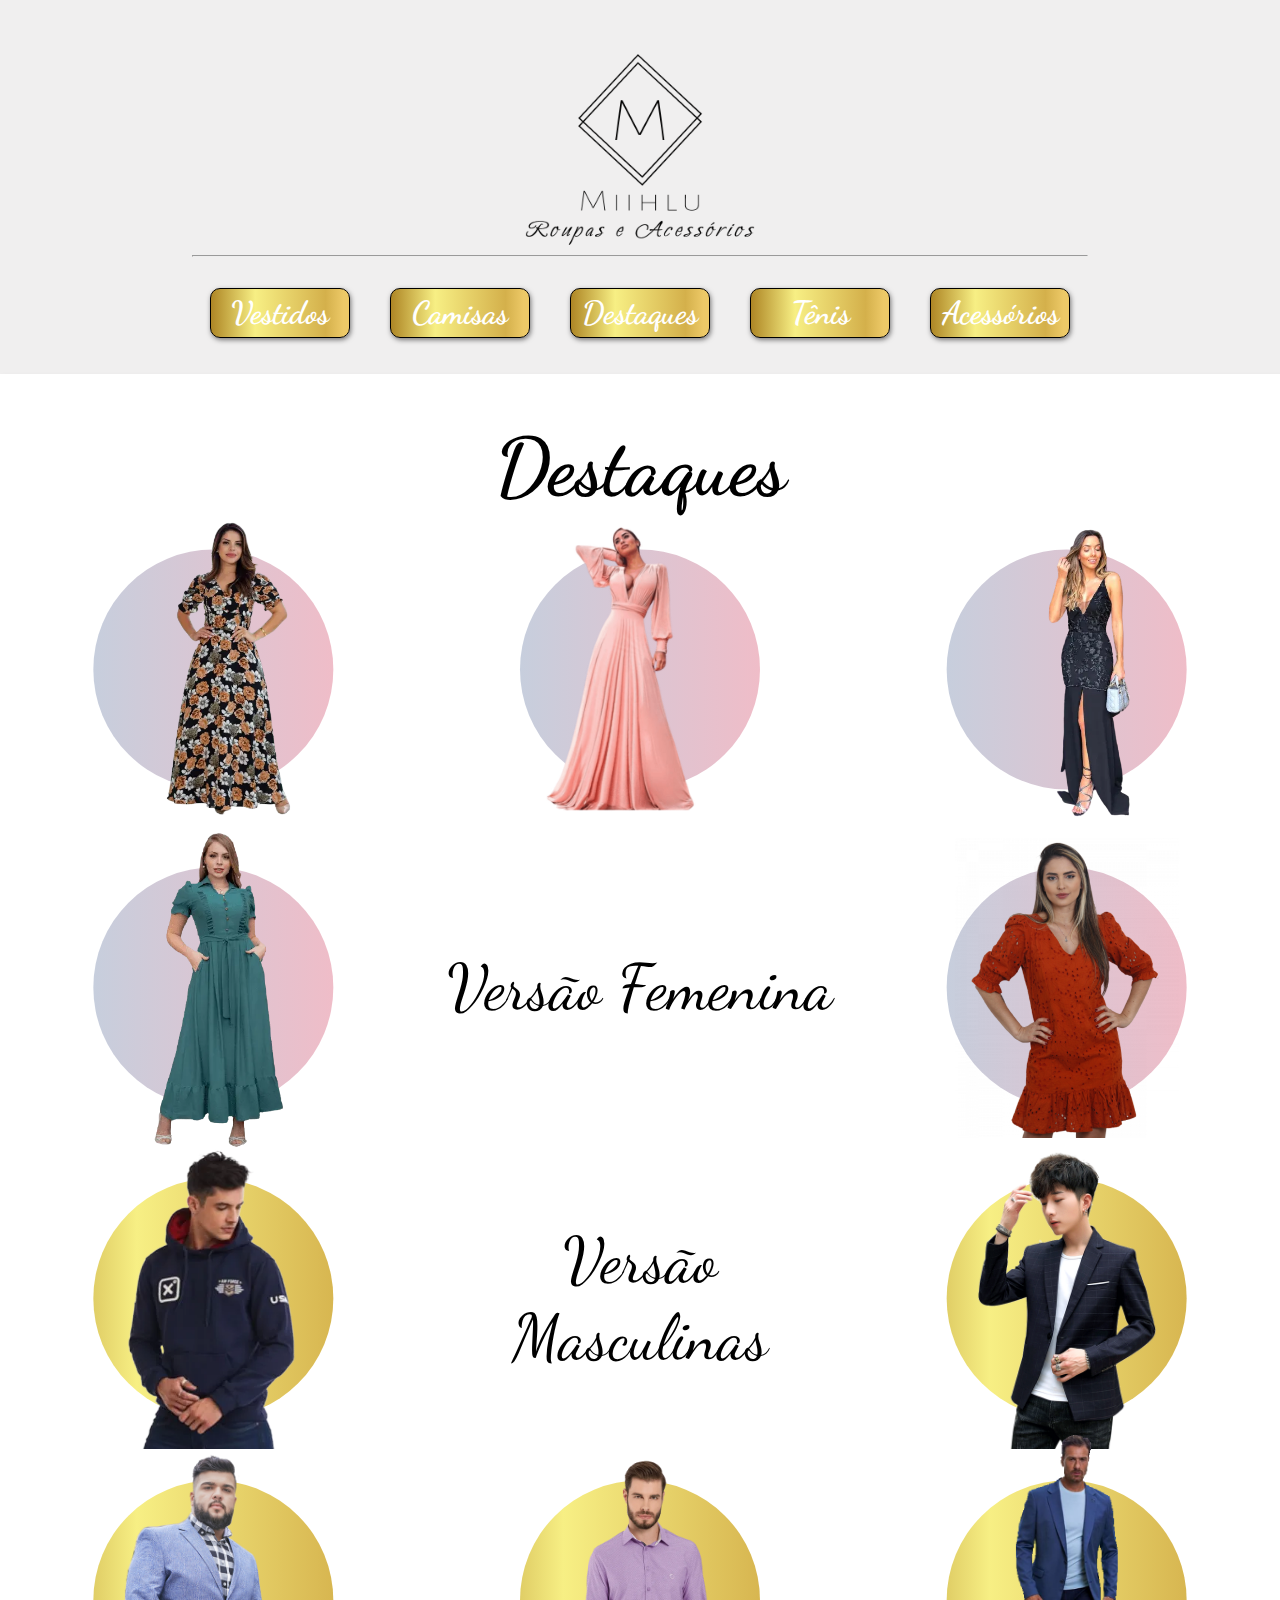
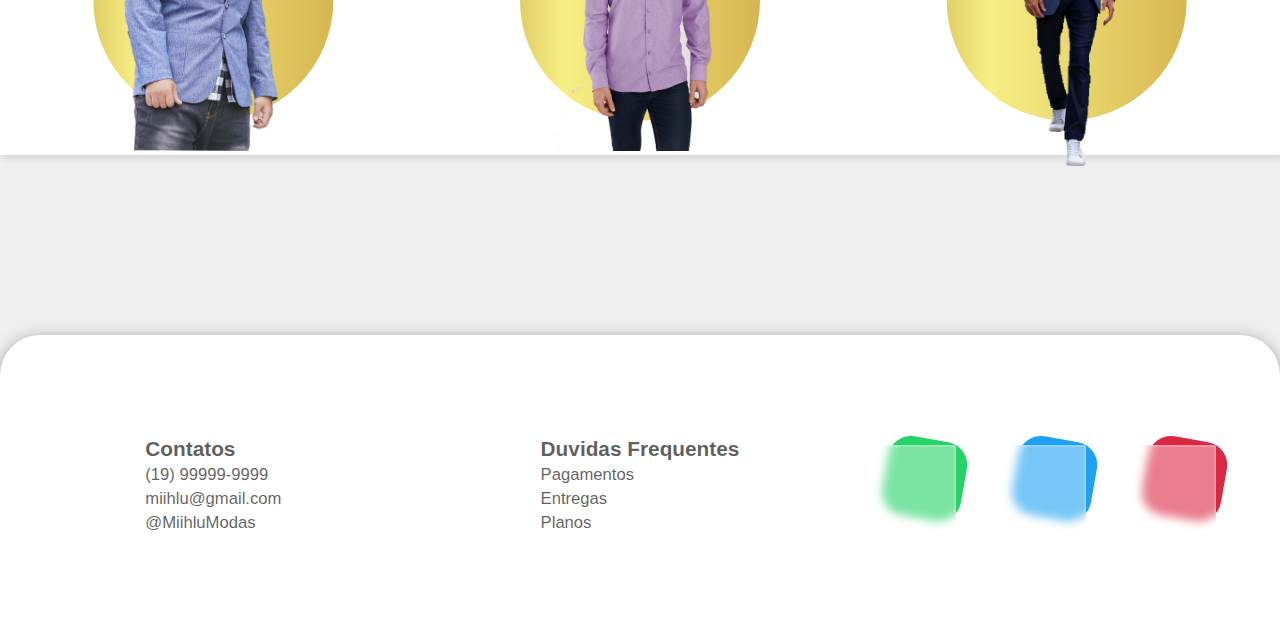
<file: pages/destaques.html>
<!DOCTYPE html>
<html lang="pt-br">

<head>
    <meta charset="UTF-8">
    <meta http-equiv="X-UA-Compatible" content="IE=edge">
    <meta name="viewport" content="width=device-width, initial-scale=1.0">
    <link rel="shortcut icon" href="../img/logo.png" type="image/x-icon" sizes="16x" />
    <title>Pagina Principal</title>
    <link rel="preconnect" href="https://fonts.googleapis.com">
    <link rel="preconnect" href="https://fonts.gstatic.com" crossorigin>
    <link href="https://fonts.googleapis.com/css2?family=Dancing+Script&display=swap" rel="stylesheet">
    <link rel="stylesheet" href="https://cdnjs.cloudflare.com/ajax/libs/animate.css/4.1.1/animate.min.css" />
    <link rel="stylesheet" href="https://cdnjs.cloudflare.com/ajax/libs/font-awesome/6.2.1/css/all.min.css"
        integrity="sha512-MV7K8+y+gLIBoVD59lQIYicR65iaqukzvf/nwasF0nqhPay5w/9lJmVM2hMDcnK1OnMGCdVK+iQrJ7lzPJQd1w=="
        crossorigin="anonymous" referrerpolicy="no-referrer" />
    <link href="https://cdn.jsdelivr.net/npm/bootstrap@5.2.3/dist/css/bootstrap.min.css" rel="stylesheet"
        integrity="sha384-rbsA2VBKQhggwzxH7pPCaAqO46MgnOM80zW1RWuH61DGLwZJEdK2Kadq2F9CUG65" crossorigin="anonymous">
    <link rel="stylesheet" href="css/style-destaques.css">
</head>

<body>
    
    <div class="container">
        <header>
            <div class="fundo">
                <img src="../img/logo.png" alt="">
                
            </div>

            <hr>
            <ul>
                <li><a href="">Vestidos</a></li>
                <li><a href="">Camisas</a></li>
                <li><a href="destaques.html">Destaques</a></li>
                <li><a href="tenis.html">Tênis</a></li>
                <li><a href="">Acessórios</a></li>
            </ul>
        </header>
        <main>
            <h1>Destaques</h1>
            <div class="cards-destaques">

                <div class="card">
                    <div class="quadrado"></div>
                    <div class="content">
                        <h2>Vestido Florido</h2>
                        <h3>Tamanhos P, M, G, GG</h3>
                        <p>
                            Se vista como a primavera com esse vestido florido:
                            <br>
                            <b>R$ 129,90</b>
                        </p>
                        <a href="">Compre Agora</a>
                    </div>
                    <img src="../img/vestido2.png" alt="">
                </div>
                <div class="card">
                    <div class="quadrado"></div>
                    <div class="content">
                        <h2>Vestido Rosa</h2>
                        <h3>Tamanhos P, M, G, GG</h3>
                        <p>
                            Use a cor da Harmonia e união, esse mês em promoção!
                            Apenas por:
                            <br>
                            <b>R$ 129,90</b>
                        </p>
                        <a href="">Compre Agora</a>
                    </div>
                    <img src="../img/vestido1.png" style="height: 350px;" alt="">
                </div>
                <div class="card">
                    <div class="quadrado"></div>
                    <div class="content">
                        <h2>Vestido Preto</h2>
                        <h3>Tamanhos P, M, G, GG</h3>
                        <p>
                            Para você mais ousado, um preto provocante
                            sempre é bom né? apenas por:
                            <br>
                            <b>R$ 149,90</b>
                        </p>
                        <a href="">Compre Agora</a>
                    </div>
                    <img src="../img/vestido3.png" alt="">
                </div>

            </div>
            <div class="cards-destaques">

                <div class="card">
                    <div class="quadrado"></div>
                    <div class="content">
                        <h2>Vestido Verde</h2>
                        <h3>Tamanhos P, M, G, GG</h3>
                        <p>
                            Cause inveja nas inimigas com esse vestido,
                            afinal, verde é a cor da inveja, por:
                            <br>
                            <b>R$ 129,90</b>
                        </p>
                        <a href="">Compre Agora</a>
                    </div>
                    <img src="../img/vestido4.png" style="height: 350px;" alt="">
                </div>

                <div class="destaque-tipo">
                    <h2>Versão Femenina</h2>
                </div>


                <div class="card">
                    <div class="quadrado"></div>
                    <div class="content">
                        <h2>Vestido Laranja</h2>
                        <h3>Tamanhos P, M, G, GG</h3>
                        <p>
                            Venha andar como uma laranja! com um tom lindo
                            de laranja, por:
                            <br>
                            <b>R$ 149,90</b>
                        </p>
                        <a href="">Compre Agora</a>
                    </div>
                    <img src="../img/vestido5.png" alt="">
                </div>

            </div>
            
            <!-- cards masulinos -->
            <div class="cards-destaques">

                <div class="card">
                    <div class="quadrado-homem"></div>
                    <div class="content">
                        <h2>Vestido Rosa</h2>
                        <h3>Tamanhos P, M, G, GG</h3>
                        <p>
                            Use a cor da Harmonia e união, esse mês em promoção!
                            Apenas por:
                            <br>
                            <b>R$ 129,90</b>
                        </p>
                        <a href="">Compre Agora</a>
                    </div>
                    <img src="../img/homem1.png" alt="">
                </div>

                <div class="destaque-tipo">
                    <h2>Versão Masculinas</h2>
                </div>


                <div class="card">
                    <div class="quadrado-homem"></div>
                    <div class="content">
                        <h2>Vestido Rosa</h2>
                        <h3>Tamanhos P, M, G, GG</h3>
                        <p>
                            Para você mais ousado, um preto provocante
                            sempre é bom né? apenas por:
                            <br>
                            <b>R$ 149,90</b>
                        </p>
                        <a href="">Compre Agora</a>
                    </div>
                    <img src="../img/homem2.png" alt="">
                </div>
                <div class="card">
                    <div class="quadrado-homem"></div>
                    <div class="content">
                        <h2>Vestido Laranja</h2>
                        <h3>Tamanhos P, M, G, GG</h3>
                        <p>
                            Venha andar como uma laranja! com um tom lindo
                            de laranja, por:
                            <br>
                            <b>R$ 149,90</b>
                        </p>
                        <a href="">Compre Agora</a>
                    </div>
                    <img src="../img/homem3.png" alt="">
                </div><div class="card">
                    <div class="quadrado-homem"></div>
                    <div class="content">
                        <h2>Vestido Laranja</h2>
                        <h3>Tamanhos P, M, G, GG</h3>
                        <p>
                            Venha andar como uma laranja! com um tom lindo
                            de laranja, por:
                            <br>
                            <b>R$ 149,90</b>
                        </p>
                        <a href="">Compre Agora</a>
                    </div>
                    <img src="../img/homem4.png" alt="">
                </div><div class="card">
                    <div class="quadrado-homem"></div>
                    <div class="content">
                        <h2>Vestido Laranja</h2>
                        <h3>Tamanhos P, M, G, GG</h3>
                        <p>
                            Venha andar como uma laranja! com um tom lindo
                            de laranja, por:
                            <br>
                            <b>R$ 149,90</b>
                        </p>
                        <a href="">Compre Agora</a>
                    </div>
                    <img src="../img/homem5.png" style="height: 400px;" alt="">
                </div>
            </div>

        </main>
        

    </div>
    <footer>

        <div>
            <ul>
                <li>Contatos</li>
                <li><a href="">(19) 99999-9999</a></li>
                <li><a href="">miihlu@gmail.com</a></li>
                <li><a href="">@MiihluModas</a></li>
            </ul>
        </div>
        <div>
            <ul>
                <li>Duvidas Frequentes</li>
                <li><a href="">Pagamentos</a></li>
                <li><a href="">Entregas</a></li>
                <li><a href="">Planos</a></li>
            </ul>
        </div>
        <div>
            <ul class="redes-sociais">
                <li><a href="" class="redes-sociais-a"><i class="fa-brands fa-whatsapp"></i></a></li>
                <li><a href="" class="redes-sociais-a"><i class="fa-brands fa-twitter"></i></a></li>
                <li><a href="" class="redes-sociais-a"><i class="fa-brands fa-instagram"></i></a></li>
            </ul>
        </div>

    </footer>

</body>

</html>
</file>
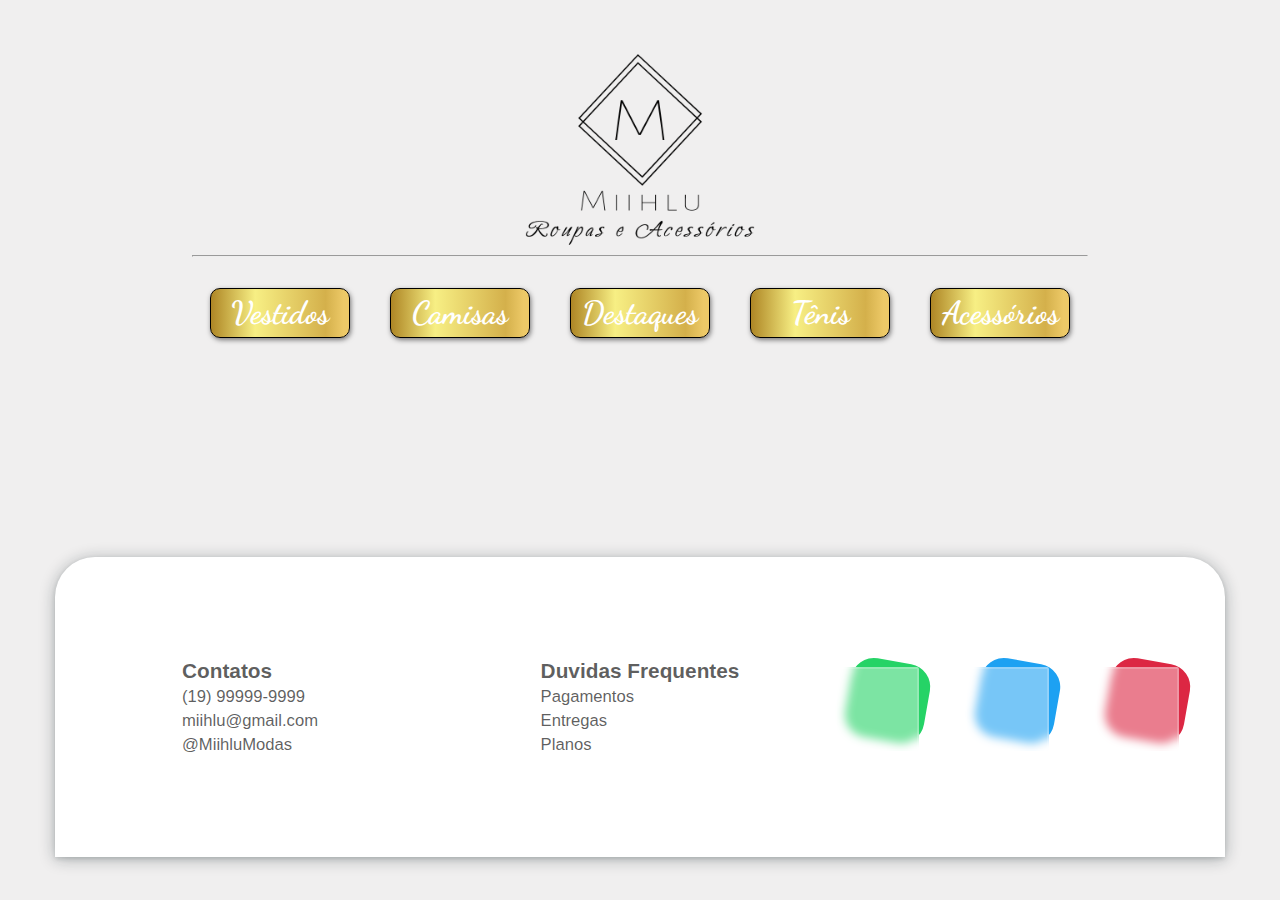
<file: pages/tenis.html>
<!DOCTYPE html>
<html lang="pt-br">

<head>
    <meta charset="UTF-8">
    <meta http-equiv="X-UA-Compatible" content="IE=edge">
    <meta name="viewport" content="width=device-width, initial-scale=1.0">
    <link rel="shortcut icon" href="../img/logo.png" type="image/x-icon" sizes="16x" />
    <title>Pagina Principal</title>
    <link rel="preconnect" href="https://fonts.googleapis.com">
    <link rel="preconnect" href="https://fonts.gstatic.com" crossorigin>
    <link href="https://fonts.googleapis.com/css2?family=Dancing+Script&display=swap" rel="stylesheet">
    <link rel="stylesheet" href="https://cdnjs.cloudflare.com/ajax/libs/animate.css/4.1.1/animate.min.css" />
    <link rel="stylesheet" href="https://cdnjs.cloudflare.com/ajax/libs/font-awesome/6.2.1/css/all.min.css"
        integrity="sha512-MV7K8+y+gLIBoVD59lQIYicR65iaqukzvf/nwasF0nqhPay5w/9lJmVM2hMDcnK1OnMGCdVK+iQrJ7lzPJQd1w=="
        crossorigin="anonymous" referrerpolicy="no-referrer" />
    <link href="https://cdn.jsdelivr.net/npm/bootstrap@5.2.3/dist/css/bootstrap.min.css" rel="stylesheet"
        integrity="sha384-rbsA2VBKQhggwzxH7pPCaAqO46MgnOM80zW1RWuH61DGLwZJEdK2Kadq2F9CUG65" crossorigin="anonymous">
    <link rel="stylesheet" href="https://stackpath.bootstrapcdn.com/bootstrap/4.1.3/css/bootstrap.min.css" integrity="sha384-MCw98/SFnGE8fJT3GXwEOngsV7Zt27NXFoaoApmYm81iuXoPkFOJwJ8ERdknLPMO" crossorigin="anonymous">
    <link rel="stylesheet" href="css/style-tenis.css">
</head>

<body>

    <div class="container-meu">
        <header>
            <div class="fundo">
                <img src="../img/logo.png" alt="">
                
            </div>

            <hr>
            <ul>
                <li><a href="">Vestidos</a></li>
                <li><a href="">Camisas</a></li>
                <li><a href="destaques.html">Destaques</a></li>
                <li><a href="tenis.html">Tênis</a></li>
                <li><a href="">Acessórios</a></li>
            </ul>
        </header>

        <main>
           
        </main>


        
        <footer>

            <div>
                <ul>
                    <li>Contatos</li>
                    <li><a href="">(19) 99999-9999</a></li>
                    <li><a href="">miihlu@gmail.com</a></li>
                    <li><a href="">@MiihluModas</a></li>
                </ul>
            </div>
            <div>
                <ul>
                    <li>Duvidas Frequentes</li>
                    <li><a href="">Pagamentos</a></li>
                    <li><a href="">Entregas</a></li>
                    <li><a href="">Planos</a></li>
                </ul>
            </div>
            <div>
                <ul class="redes-sociais">
                    <li><a href="" class="redes-sociais-a"><i class="fa-brands fa-whatsapp"></i></a></li>
                    <li><a href="" class="redes-sociais-a"><i class="fa-brands fa-twitter"></i></a></li>
                    <li><a href="" class="redes-sociais-a"><i class="fa-brands fa-instagram"></i></a></li>
                </ul>
            </div>
    
        </footer>
    
        <script src="https://code.jquery.com/jquery-3.3.1.slim.min.js" integrity="sha384-q8i/X+965DzO0rT7abK41JStQIAqVgRVzpbzo5smXKp4YfRvH+8abtTE1Pi6jizo" crossorigin="anonymous"></script>
<script src="https://cdnjs.cloudflare.com/ajax/libs/popper.js/1.14.3/umd/popper.min.js" integrity="sha384-ZMP7rVo3mIykV+2+9J3UJ46jBk0WLaUAdn689aCwoqbBJiSnjAK/l8WvCWPIPm49" crossorigin="anonymous"></script>
<script src="https://stackpath.bootstrapcdn.com/bootstrap/4.1.3/js/bootstrap.min.js" integrity="sha384-ChfqqxuZUCnJSK3+MXmPNIyE6ZbWh2IMqE241rYiqJxyMiZ6OW/JmZQ5stwEULTy" crossorigin="anonymous"></script>

    </body>
    
    </html>
    </div>
</file>
<file: pages/css/style-destaques.css>
@import url('https://fonts.googleapis.com/css2?family= Dancing+Script & display = swap');

* {
    margin: 0;
    padding: 0;
    box-sizing: border-box;
    font-family: 'Segoe UI', Tahoma, Geneva, Verdana, sans-serif;

}

body{
    background-color: #f0efef;
}

.container {
    width: 100vw;
    display: grid;
    justify-items: center;
}

header {
    display: grid;
    justify-items: center;
}

header img {
    width: 300px;
}

hr {
    width: 70vw;
}

header ul {
    list-style: none;
    display: flex;
    gap: 40px;
    justify-items: center;
    padding-top: 40px;
    margin: -1vh;
}

header ul li a {
    text-decoration: none;
    color: white;
    font-weight: bold;
    font-size: 2em;
    font-family: Dancing Script;
}



header ul li {
    display: grid;
    align-items: center;
    text-align: center;
    width: 140px;
    height: 50px;
    background: rgb(174, 134, 37);
    background: linear-gradient(90deg, rgba(174, 134, 37, 1) 0%, rgba(247, 239, 132, 1) 32%, rgba(212, 176, 75, 1) 83%, rgba(237, 201, 103, 1) 96%);
    border: 1px solid black;
    border-radius: 10px;
    box-shadow: 1px 2px 5px rgba(0,0,0,0.5);
}

h1 {
    margin-top: 5vh;
    font-family: Dancing Script;
    text-align: center;
    font-size: 5em;
}

/* ======================================== Cards roupas ======================================== */
main{
    margin-top: 5vh;
    background-color: white;
    box-shadow: 3px 4px 7px rgba(0,0,0,0.1);
}

.cards-destaques {
    display: grid;
    grid-template-columns: repeat(3, 1fr);
    
}

.card {
    position: relative;
    border: none;
    display: flex;
    align-items: center;
    justify-content: flex-start;
    transition: 0.5s;
    text-align: left;
    /* background-color: wheat; */
}

.card:hover {
    /* background-color: wheat; */
    width: 460px;
    height: 350px;
    margin-top: 5vh;
}

.card .quadrado {
    position: absolute;
    top: 0;
    left: 0;
    width: 100%;
    height: 100%;

    overflow: hidden;
}

.card .quadrado::before {
    content: "";
    position: absolute;
    top: 0;
    left: 0;
    width: 100%;
    height: 100%;

    background: rgb(255, 255, 255);
    background: -webkit-linear-gradient(left, #b7d5e5, #ffb6c0);
    background: -moz-linear-gradient(left, #b7d5e5, #ffb6c0);
    background: -ms-linear-gradient(left, #b7d5e5, #ffb6c0);
    background: -o-linear-gradient(left, #b7d5e5, #ffb6c0);
    background: linear-gradient(to right, #b7d5e5, #ffb6c0);
    background: grad;

    clip-path: circle(120px at center);
    transition: 0.5s;

}

.card:hover .quadrado::before {
    background: white;
    border: 1px solid black;
    clip-path: circle(400px at center);
    border-radius: 20px;
}

.card img {
    position: absolute;
    top: 50%;
    left: 50%;
    transform: translate(-50%, -50%);
    height: 300px;
    pointer-events: none;
    transition: 0.5s;
}

.card:hover img {
    left: 85%;
    height: 400px;
}

.card .content {
    position: relative;
    width: 50%;
    left: 20%;
    padding: 20px 20px 20px 40px;
    transition: 0.5s;
    opacity: 0;
    visibility: hidden;
}

.card:hover .content {
    left: 0;
    opacity: 1;
    visibility: visible;
    margin-left: -35vh;
}

.card .content h2 {
    color: black;

    font-size: 2em;
    line-height: 1em;
    margin-bottom: 5px;
    font-family: Dancing Script;
}

.card .content h3 {
    color: black;
    text-transform: uppercase;
    font-size: 1.4em;
    margin-bottom: 10px;
    font-weight: 400;
}

.card .content p {
    color: black;
}

.card .content a {
    position: relative;
    color: whitesmoke;
    padding: 10px 20px;
    border-radius: 10px;

    background: rgb(174, 134, 37);
    background: linear-gradient(90deg, rgba(174, 134, 37, 1) 0%, rgba(247, 239, 132, 1) 32%, rgba(212, 176, 75, 1) 83%, rgba(237, 201, 103, 1) 96%);

    color: white;
    margin-top: 10px;
    display: inline-block;
    text-decoration: none;
    font-weight: 700;
    transition: 0.5s;
}

.destaque-tipo {
    display: grid;
    align-items: center;
    text-align: center;
}

.destaque-tipo h2 {
    font-family: Dancing Script;
    font-weight: 100;
    font-size: 4em;
}

.card .quadrado-homem::before {
    content: "";
    position: absolute;
    top: 0;
    left: 0;
    width: 100%;
    height: 100%;

    background: rgb(174, 134, 37);
    background: linear-gradient(90deg, rgba(174, 134, 37, 1) 0%, rgba(247, 239, 132, 1) 32%, rgba(212, 176, 75, 1) 83%, rgba(237, 201, 103, 1) 96%);

    clip-path: circle(120px at center);
    transition: 0.5s;

}

.card:hover .quadrado-homem::before {
    background: white;
    border: 1px solid black;
    clip-path: circle(400px at center);
    border-radius: 20px;
}

/* ======================================== Footer ======================================== */

footer {
    display: grid;
    grid-template-columns: repeat(3, 1fr);
    height: 300px;
    background-color: rgb(255, 255, 255);
    align-items: center;
    box-shadow: rgba(14, 30, 37, 0.12) 0px 2px 4px 0px, rgba(14, 30, 37, 0.32) 0px 2px 16px 0px;
    border-radius: 40px 40px 0px 0px;
    margin-top: 20vh;
    color: white;
}

footer ul {
    display: grid;
    justify-content: center;
    list-style: none;

}

footer ul li {
    color: rgba(0, 0, 0, 0.637);
    font-weight: bold;
    font-size: 1.3em;
}

footer ul li a {
    text-decoration: none;
    color: rgba(0, 0, 0, 0.637);
    font-weight: 100;
    font-size: 0.8em;
}

.redes-sociais {
    display: flex;
    list-style: none;
}

.redes-sociais li .redes-sociais-a {
    display: flex;
    position: relative;
    width: 80px;
    height: 80px;
    border-radius: 23px;
    margin-right: 50px;
    font-size: 60px;
    text-decoration: none;
    justify-content: center;
    align-items: center;
    color: rgba(255, 255, 255, 0.7);
    z-index: 5;
    transition: 0.3s;
}

.redes-sociais li .redes-sociais-a::after {
    content: " ";
    position: absolute;
    left: 0;
    top: 0;
    width: 80px;
    height: 80px;
    border-radius: 2px;
    border: 2px solid rgba(255, 255, 255, 0.2);
    background: rgba(255, 255, 255, 0.4);
    backdrop-filter: blur(5px);
    -webkit-backdrop-filter: blur(5px);
    z-index: -1;
    transition: 0.3s;
}

.redes-sociais li .redes-sociais-a:hover {
    transform: rotate(-15deg);
}

.redes-sociais li .redes-sociais-a:hover::before {
    transform: rotate(15deg);
}

.redes-sociais li .redes-sociais-a::before {
    content: " ";
    position: absolute;
    width: 80px;
    height: 80px;
    background: #25d366;
    right: -5px;
    bottom: 0;
    border-radius: 23px;
    z-index: -1;
    transform-origin: 100% 100%;
    transform: rotate(10deg);
    transition: 0.3s;
}

.redes-sociais li:nth-child(2) .redes-sociais-a::before {
    background: #1da1f2;
}

.redes-sociais li:nth-child(3) .redes-sociais-a::before {
    background: #dc2743;
}

.fundo {
    display: grid;
    justify-content: center;
    width: 100%;
    margin-bottom: -5vh;
}

/* ======================================== img decorativas ======================================== */
</file>
<file: pages/css/style-tenis.css>
@import url('https://fonts.googleapis.com/css2?family= Dancing+Script & display = swap');

* {
    margin: 0;
    padding: 0;
    box-sizing: border-box;
    font-family: 'Segoe UI', Tahoma, Geneva, Verdana, sans-serif;

}

body{
    background-color: #f0efef;
    overflow-x: hidden;
}

.container-meu {
    width: 100vw;
    display: grid;
    justify-items: center;
}

header {
    display: grid;
    justify-items: center;
}

header img {
    width: 300px;
}

hr {
    width: 70vw;
}

header ul {
    list-style: none;
    display: flex;
    gap: 40px;
    justify-items: center;
    padding-top: 40px;
    margin: -1vh;
}

header ul li a {
    text-decoration: none;
    color: white;
    font-weight: bold;
    font-size: 2em;
    font-family: Dancing Script;
}



header ul li {
    display: grid;
    align-items: center;
    text-align: center;
    width: 140px;
    height: 50px;
    background: rgb(174, 134, 37);
    background: linear-gradient(90deg, rgba(174, 134, 37, 1) 0%, rgba(247, 239, 132, 1) 32%, rgba(212, 176, 75, 1) 83%, rgba(237, 201, 103, 1) 96%);
    border: 1px solid black;
    border-radius: 10px;
    box-shadow: 1px 2px 5px rgba(0,0,0,0.5);
}

h1 {
    margin-top: 5vh;
    font-family: Dancing Script;
    text-align: center;
    font-size: 5em;
}



main{
    
    padding: 24px;
    width: 40vw;
    
    border-radius: 8px;
    gap: 12px;
}

.tenis{
    flex: 0 0 100%;
    width: 20vw;
    padding: 24px;
    scroll-snap-align: start;
    border-radius: 8px;
    background-image: url('/img/tenis/nike1.png');
}



/* ======================================== Footer ======================================== */

footer {
    display: grid;
    grid-template-columns: repeat(3, 1fr);
    height: 300px;
    background-color: rgb(255, 255, 255);
    align-items: center;
    box-shadow: rgba(14, 30, 37, 0.12) 0px 2px 4px 0px, rgba(14, 30, 37, 0.32) 0px 2px 16px 0px;
    border-radius: 40px 40px 0px 0px;
    margin-top: 20vh;
    color: white;
}

footer ul {
    display: grid;
    justify-content: center;
    list-style: none;

}

footer ul li {
    color: rgba(0, 0, 0, 0.637);
    font-weight: bold;
    font-size: 1.3em;
}

footer ul li a {
    text-decoration: none;
    color: rgba(0, 0, 0, 0.637);
    font-weight: 100;
    font-size: 0.8em;
}

.redes-sociais {
    display: flex;
    list-style: none;
}

.redes-sociais li .redes-sociais-a {
    display: flex;
    position: relative;
    width: 80px;
    height: 80px;
    border-radius: 23px;
    margin-right: 50px;
    font-size: 60px;
    text-decoration: none;
    justify-content: center;
    align-items: center;
    color: rgba(255, 255, 255, 0.7);
    z-index: 5;
    transition: 0.3s;
}

.redes-sociais li .redes-sociais-a::after {
    content: " ";
    position: absolute;
    left: 0;
    top: 0;
    width: 80px;
    height: 80px;
    border-radius: 2px;
    border: 2px solid rgba(255, 255, 255, 0.2);
    background: rgba(255, 255, 255, 0.4);
    backdrop-filter: blur(5px);
    -webkit-backdrop-filter: blur(5px);
    z-index: -1;
    transition: 0.3s;
}

.redes-sociais li .redes-sociais-a:hover {
    transform: rotate(-15deg);
}

.redes-sociais li .redes-sociais-a:hover::before {
    transform: rotate(15deg);
}

.redes-sociais li .redes-sociais-a::before {
    content: " ";
    position: absolute;
    width: 80px;
    height: 80px;
    background: #25d366;
    right: -5px;
    bottom: 0;
    border-radius: 23px;
    z-index: -1;
    transform-origin: 100% 100%;
    transform: rotate(10deg);
    transition: 0.3s;
}

.redes-sociais li:nth-child(2) .redes-sociais-a::before {
    background: #1da1f2;
}

.redes-sociais li:nth-child(3) .redes-sociais-a::before {
    background: #dc2743;
}

.fundo {
    display: grid;
    justify-content: center;
    width: 100%;
    margin-bottom: -5vh;
}
</file>
